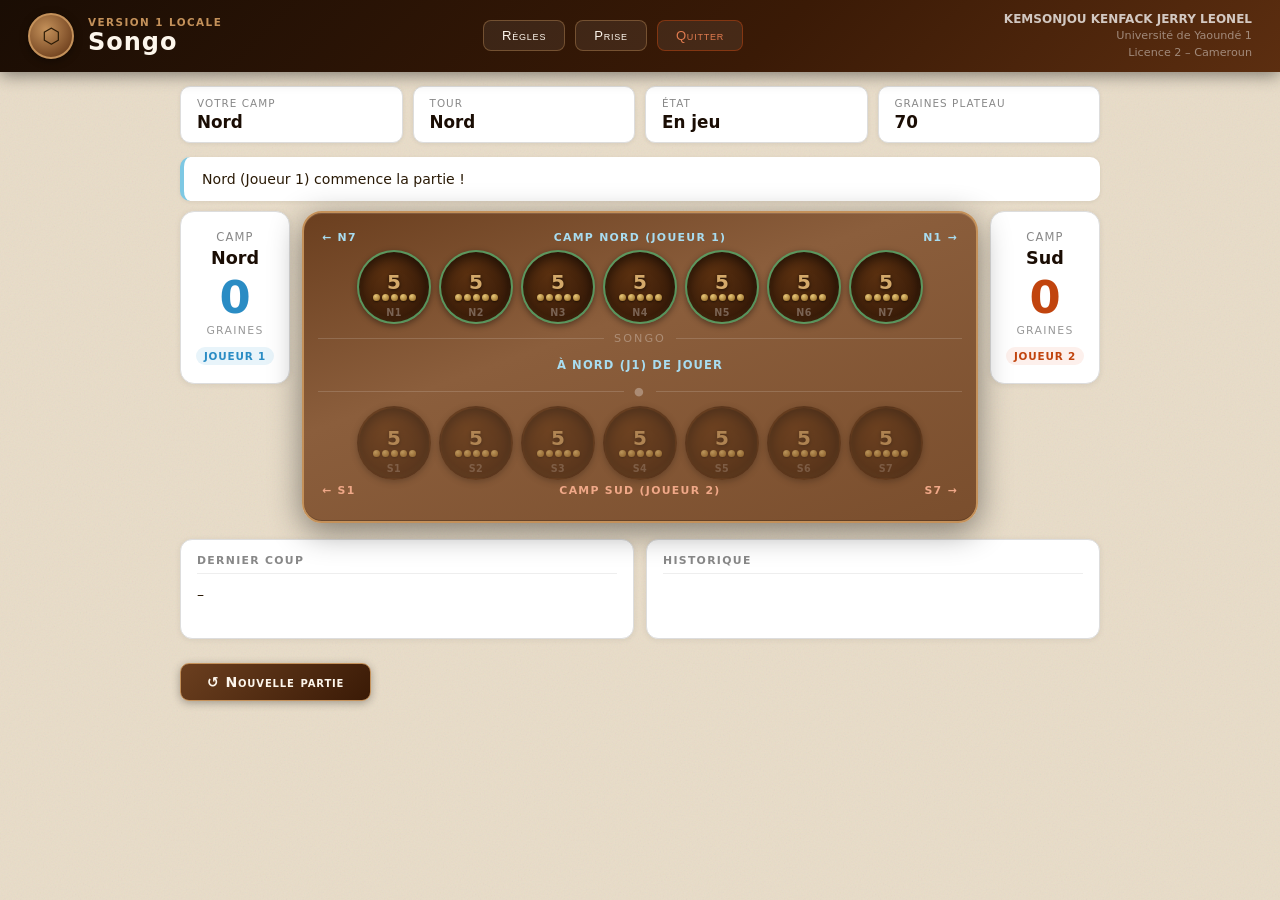
<file: index.html>
<!DOCTYPE html>
<html lang="fr">
<head>
<meta charset="UTF-8">
<meta name="viewport" content="width=device-width, initial-scale=1.0">
<title>Songo – Version 1 Locale</title>
<link rel="stylesheet" href="style1.css">

</head>
<body>

<!-- ===== HEADER ===== -->
<header>
  <div class="header-brand">
    <div class="header-logo">⬡</div>
    <div class="header-title">
      <span>Version 1 Locale</span>
      <span>Songo</span>
    </div>
  </div>
  <div class="header-nav">
    <button class="btn-nav" id="btn-rules-nav">Règles</button>
    <button class="btn-nav" id="btn-prise-nav">Prise</button>
    <button class="btn-nav danger" id="btn-quit-nav">Quitter</button>
  </div>
  <div class="header-author">
    <strong>KEMSONJOU KENFACK JERRY LEONEL</strong>
    Université de Yaoundé 1<br>
    Licence 2 – Cameroun
  </div>
</header>

<!-- ===== INFO BAR ===== -->
<div id="info-bar">
  <div class="info-card"><div class="lbl">Votre Camp</div><div class="val" id="ic-camp">–</div></div>
  <div class="info-card"><div class="lbl">Tour</div><div class="val" id="ic-tour">–</div></div>
  <div class="info-card"><div class="lbl">État</div><div class="val" id="ic-etat">En jeu</div></div>
  <div class="info-card"><div class="lbl">Graines plateau</div><div class="val" id="ic-total">70</div></div>
</div>

<!-- ===== STATUS ===== -->
<div id="status-bar">
  <div id="status-inner">Initialisation…</div>
</div>

<!-- ===== MAIN ===== -->
<div id="main">
  <!-- Score Nord -->
  <div class="score-panel north">
    <div class="sp-label">Camp</div>
    <div class="sp-name">Nord</div>
    <div class="sp-num" id="score-north">0</div>
    <div class="sp-unit">Graines</div>
    <div class="sp-tag" id="tag-north">Joueur 1</div>
  </div>

  <!-- Plateau -->
  <div id="board-wrap">
    <div class="board-row-label north">
      <span>← N7</span>
      <span>Camp Nord (Joueur 1)</span>
      <span>N1 →</span>
    </div>
    <div class="pit-row" id="row-north"></div>

    <div class="board-divider">
      <hr/><div class="div-text">songo</div><hr/>
    </div>
    <div class="turn-indicator" id="turn-indicator">À vous de jouer</div>
    <div class="board-divider">
      <hr/><div class="div-text">●</div><hr/>
    </div>

    <div class="pit-row" id="row-south"></div>
    <div class="board-row-label south">
      <span>← S1</span>
      <span>Camp Sud (Joueur 2)</span>
      <span>S7 →</span>
    </div>
  </div>

  <!-- Score Sud -->
  <div class="score-panel south">
    <div class="sp-label">Camp</div>
    <div class="sp-name">Sud</div>
    <div class="sp-num" id="score-south">0</div>
    <div class="sp-unit">Graines</div>
    <div class="sp-tag" id="tag-south">Joueur 2</div>
  </div>
</div>

<!-- ===== BOTTOM ===== -->
<div id="bottom">
  <div class="bottom-card">
    <h3>Dernier Coup</h3>
    <div id="last-move-text">–</div>
  </div>
  <div class="bottom-card">
    <h3>Historique</h3>
    <ol id="history-list"></ol>
  </div>
</div>

<!-- ===== BUTTONS ===== -->
<div id="btn-row">
  <button class="btn-main" id="btn-restart">↺ Nouvelle partie</button>
  <button class="btn-main" id="btn-rules" style="display:none">📖 Règles</button>
</div>

<!-- ===== END MODAL ===== -->
<div id="modal-overlay">
  <div class="modal-box">
    <h2 id="modal-title">Fin de partie</h2>
    <p id="modal-body"></p>
    <button class="btn-main" id="modal-btn">Rejouer</button>
  </div>
</div>

<!-- ===== RULES MODAL ===== -->
<div id="rules-overlay">
  <div class="rules-box">
    <button class="rules-close" id="rules-close">✕ Fermer</button>
    <h2>Règles du Songo</h2>
    <h3>But du jeu</h3>
    <p>Atteindre au moins 40 graines capturées sur 70 au total. 2 joueurs : Nord et Sud.</p>
    <h3>Tour de jeu</h3>
    <p>Choisir une case non vide de son camp. Les graines sont semées une par une dans l'ordre du cycle :</p>
    <ul>
      <li>Nord : N0→N1→…→N6 → S6→S5→…→S0 → N0…</li>
      <li>Sud : S0→N0→…→N6→S6→… (même cycle)</li>
    </ul>
    <h3>Capture</h3>
    <ul>
      <li>La dernière graine tombe dans le camp adverse</li>
      <li>La case finale ≠ première case adverse (case protégée)</li>
      <li>La case finale contient 2, 3 ou 4 graines après semaille</li>
      <li>La capture ne vide pas entièrement le camp adverse</li>
    </ul>
    <h3>Prise à la chaîne</h3>
    <p>On remonte vers la première case adverse et on capture chaque case consécutive contenant 2, 3 ou 4 graines.</p>
    <h3>Grenier (>13 graines)</h3>
    <p>Tour complet sans la case source, puis reste distribué uniquement chez l'adversaire. Si la dernière graine devrait tomber dans la première case adverse protégée → capturée seule.</p>
    <h3>Solidarité</h3>
    <p>Si le camp adverse est vide : donner ≥7 graines si possible, sinon le maximum possible, sinon la partie s'arrête.</p>
    <h3>Interdits</h3>
    <ul>
      <li>Case d'attaque avec 1 graine : coup interdit</li>
      <li>Case d'attaque avec 2 graines : interdit sauf si capture provoquée</li>
    </ul>
    <h3>Fin de partie</h3>
    <ul>
      <li>Un joueur atteint 40 graines</li>
      <li>Moins de 10 graines sur le plateau</li>
      <li>Solidarité impossible</li>
    </ul>
  </div>
</div>

<script src="game1.js"></script>

</body>
</html>
</file>
<file: style1.css>
/* ===== RESET & BASE ===== */
*,*::before,*::after{box-sizing:border-box;margin:0;padding:0}
html{font-size:16px}
body{
  min-height:100vh;
  background: #e8dcc8 url("data:image/svg+xml,%3Csvg xmlns='http://www.w3.org/2000/svg' width='400' height='400'%3E%3Cfilter id='n'%3E%3CfeTurbulence type='fractalNoise' baseFrequency='0.65' numOctaves='3' stitchTiles='stitch'/%3E%3C/filter%3E%3Crect width='400' height='400' filter='url(%23n)' opacity='0.08'/%3E%3C/svg%3E");
  font-family:'Segoe UI',system-ui,sans-serif;
  color:#2a1a06;
  display:flex;
  flex-direction:column;
  align-items:center;
  padding:0;
  overflow-x:hidden;
}

/* ===== HEADER ===== */
header{
  width:100%;
  background:linear-gradient(135deg,#1a0d04 0%,#3a1a06 60%,#5c2e10 100%);
  display:flex;
  align-items:center;
  justify-content:space-between;
  padding:10px 28px;
  box-shadow:0 3px 16px rgba(0,0,0,.45);
  position:sticky;top:0;z-index:50;
}
.header-brand{display:flex;align-items:center;gap:14px}
.header-logo{
  width:46px;height:46px;border-radius:50%;
  background:radial-gradient(circle at 38% 35%,#c4915a,#5c2e10);
  display:flex;align-items:center;justify-content:center;
  font-size:1.3rem;border:2px solid #c4915a;
  box-shadow:0 2px 8px rgba(0,0,0,.4);
}
.header-title{
  display:flex;flex-direction:column;
}
.header-title span:first-child{
  font-size:.65rem;letter-spacing:.14em;color:#c4915a;text-transform:uppercase;font-weight:600;
}
.header-title span:last-child{
  font-size:1.5rem;font-weight:700;color:#fdf6ec;letter-spacing:.04em;
}
.header-nav{display:flex;gap:10px;align-items:center}
.btn-nav{
  padding:7px 18px;border-radius:8px;border:1px solid rgba(196,145,90,.4);
  background:rgba(255,255,255,.07);color:#fdf6ec;font-size:.82rem;
  cursor:pointer;letter-spacing:.06em;font-variant:small-caps;
  transition:background .18s,border-color .18s;
}
.btn-nav:hover{background:rgba(196,145,90,.18);border-color:#c4915a}
.btn-nav.danger{border-color:rgba(193,68,14,.5);color:#e07b4f}
.btn-nav.danger:hover{background:rgba(193,68,14,.15)}
.header-author{
  text-align:right;font-size:.7rem;color:rgba(255,255,255,.45);
  line-height:1.5;
}
.header-author strong{display:block;color:rgba(255,255,255,.75);font-size:.75rem}

/* ===== INFO BAR ===== */
#info-bar{
  width:100%;max-width:960px;
  display:grid;grid-template-columns:1fr 1fr 1fr 1fr;
  gap:10px;padding:14px 20px;
}
.info-card{
  background:#fff;border-radius:10px;padding:10px 16px;
  border:1px solid #ddd;
  box-shadow:0 1px 4px rgba(0,0,0,.07);
}
.info-card .lbl{font-size:.65rem;color:#888;text-transform:uppercase;letter-spacing:.1em;margin-bottom:3px}
.info-card .val{font-size:1.05rem;font-weight:700;color:#1a0d04}

/* ===== STATUS BAR ===== */
#status-bar{
  width:100%;max-width:960px;
  padding:0 20px 10px;
}
#status-inner{
  background:#fff;border-radius:10px;padding:11px 18px;
  border-left:4px solid #52b788;
  box-shadow:0 1px 4px rgba(0,0,0,.07);
  font-size:.88rem;font-weight:500;min-height:44px;
  transition:border-color .3s;
  display:flex;align-items:center;gap:8px;
}
#status-inner.turn-north{border-color:#7ec8e3}
#status-inner.turn-south{border-color:#e07b4f}
#status-inner.error{border-color:#c1440e;color:#c1440e}
#status-inner.capture{border-color:#52b788;color:#2d6a4f}

/* ===== MAIN LAYOUT ===== */
#main{
  width:100%;max-width:960px;
  display:flex;flex-direction:row;
  gap:12px;padding:0 20px 16px;
  align-items:flex-start;
}

/* ===== SCORE PANELS ===== */
.score-panel{
  min-width:110px;width:110px;
  background:#fff;border-radius:14px;
  border:1px solid #ddd;padding:18px 12px;
  display:flex;flex-direction:column;align-items:center;gap:4px;
  box-shadow:0 1px 6px rgba(0,0,0,.08);
}
.score-panel .sp-label{font-size:.72rem;color:#888;text-transform:uppercase;letter-spacing:.1em}
.score-panel .sp-name{font-size:1.1rem;font-weight:700;color:#1a0d04;margin-bottom:4px}
.score-panel .sp-num{font-size:2.8rem;font-weight:800;line-height:1}
.score-panel .sp-unit{font-size:.68rem;color:#999;text-transform:uppercase;letter-spacing:.12em}
.score-panel.north .sp-num{color:#2a8cc4}
.score-panel.south .sp-num{color:#c1440e}
.score-panel .sp-tag{
  margin-top:6px;font-size:.65rem;padding:3px 8px;border-radius:20px;
  font-weight:600;letter-spacing:.08em;text-transform:uppercase;
}
.score-panel.north .sp-tag{background:#e8f4fa;color:#2a8cc4}
.score-panel.south .sp-tag{background:#fdf0ec;color:#c1440e}

/* ===== BOARD WRAPPER ===== */
#board-wrap{
  flex:1;
  background:linear-gradient(160deg,#6b3f1f 0%,#8b5e3c 40%,#7a4e2d 100%);
  border-radius:20px;
  padding:18px 14px;
  box-shadow:
    0 8px 32px rgba(0,0,0,.45),
    inset 0 1px 0 rgba(255,255,255,.12),
    inset 0 -1px 0 rgba(0,0,0,.2);
  border:2px solid #c4915a;
  position:relative;
}
.board-row-label{
  font-size:.68rem;letter-spacing:.12em;text-transform:uppercase;
  font-weight:700;margin-bottom:6px;display:flex;
  justify-content:space-between;align-items:center;
  padding:0 4px;
}
.board-row-label.north{color:#a8dcf0}
.board-row-label.south{color:#f0a888}

.pit-row{
  display:flex;gap:8px;justify-content:center;
  margin-bottom:4px;
}

/* ===== PIT ===== */
.pit{
  width:74px;height:74px;
  border-radius:50%;
  background:radial-gradient(ellipse at 38% 32%,#5a3010 0%,#2e1506 100%);
  box-shadow:
    inset 0 4px 12px rgba(0,0,0,.55),
    inset 0 -2px 4px rgba(255,200,100,.08),
    0 2px 6px rgba(0,0,0,.4);
  display:flex;flex-direction:column;
  align-items:center;justify-content:center;
  cursor:pointer;
  position:relative;
  border:2px solid transparent;
  transition:transform .15s,border-color .18s,box-shadow .18s;
  user-select:none;
}
.pit:hover:not(.pit-disabled){
  transform:scale(1.1);
  border-color:#c4915a;
  box-shadow:
    inset 0 4px 12px rgba(0,0,0,.4),
    0 0 18px rgba(196,145,90,.35),
    0 4px 12px rgba(0,0,0,.5);
}
.pit.pit-disabled{cursor:not-allowed;opacity:.55}
.pit.pit-empty{cursor:default;opacity:.4}
.pit.pit-active{border-color:rgba(255,230,150,.6)}
.pit.pit-legal{border-color:rgba(100,200,130,.7);cursor:pointer}
.pit.pit-legal:hover{border-color:#52b788}
.pit.pit-highlight{border-color:#52b788 !important;box-shadow:inset 0 4px 12px rgba(0,0,0,.4),0 0 20px rgba(82,183,136,.4),0 4px 12px rgba(0,0,0,.5) !important}

.pit-label{
  position:absolute;bottom:4px;
  font-size:.6rem;color:rgba(255,255,255,.3);letter-spacing:.04em;font-weight:600;
}
.pit-count{
  font-size:1.25rem;font-weight:800;
  color:#d4a96a;
  text-shadow:0 1px 4px rgba(0,0,0,.7);
  line-height:1;
  margin-bottom:2px;
}
.pit-seeds{
  display:flex;flex-wrap:wrap;justify-content:center;
  gap:2px;max-width:52px;
}
.seed{
  width:7px;height:7px;border-radius:50%;
  background:radial-gradient(circle at 35% 30%,#e8c87a,#8b5e1a);
  box-shadow:0 1px 2px rgba(0,0,0,.5);
}
.seed.large-seed{
  background:radial-gradient(circle at 35% 30%,#f0d890,#a07820);
}

/* ===== BOARD DIVIDER ===== */
.board-divider{
  display:flex;align-items:center;gap:10px;
  margin:8px 0;
}
.board-divider hr{flex:1;border:none;border-top:1px solid rgba(255,255,255,.15)}
.board-divider .div-text{
  font-size:.7rem;color:rgba(255,255,255,.3);
  letter-spacing:.18em;text-transform:uppercase;
  white-space:nowrap;
}
.turn-indicator{
  text-align:center;margin:6px 0 2px;
  font-size:.72rem;letter-spacing:.1em;
  text-transform:uppercase;font-weight:700;
  padding:5px 0;
}
.turn-indicator.ti-north{color:#a8dcf0}
.turn-indicator.ti-south{color:#f0a888}

/* ===== BOTTOM PANELS ===== */
#bottom{
  width:100%;max-width:960px;
  display:grid;grid-template-columns:1fr 1fr;
  gap:12px;padding:0 20px 24px;
}
.bottom-card{
  background:#fff;border-radius:12px;border:1px solid #ddd;
  padding:14px 16px;box-shadow:0 1px 6px rgba(0,0,0,.07);
}
.bottom-card h3{
  font-size:.68rem;text-transform:uppercase;letter-spacing:.12em;
  color:#888;margin-bottom:10px;border-bottom:1px solid #eee;padding-bottom:6px;
}
#last-move-text{font-size:.88rem;line-height:1.55;color:#2a1a06;min-height:40px}
#history-list{
  list-style:none;max-height:160px;overflow-y:auto;
  font-size:.8rem;display:flex;flex-direction:column;gap:4px;
}
#history-list li{
  padding:4px 8px;border-radius:6px;background:#f7f3ee;
  line-height:1.4;color:#444;
}
#history-list li:nth-child(odd){background:#f0ece5}
#history-list li .hl-num{font-weight:700;color:#8b5e3c;margin-right:4px}
#history-list li .hl-player-north{color:#2a8cc4;font-weight:600}
#history-list li .hl-player-south{color:#c1440e;font-weight:600}

/* ===== BUTTONS ROW ===== */
#btn-row{
  width:100%;max-width:960px;
  display:flex;gap:10px;padding:0 20px 20px;
  justify-content:flex-start;
}
.btn-main{
  padding:10px 26px;border-radius:9px;border:none;
  font-size:.88rem;font-family:inherit;cursor:pointer;
  font-variant:small-caps;letter-spacing:.06em;
  transition:transform .1s,box-shadow .1s,background .15s;
  font-weight:600;
}
.btn-main:active{transform:scale(.97)}
#btn-restart{
  background:linear-gradient(135deg,#6b3f1f,#3a1a06);
  color:#fdf6ec;
  box-shadow:0 2px 8px rgba(0,0,0,.3);
  border:1px solid #c4915a;
}
#btn-restart:hover{box-shadow:0 4px 16px rgba(196,145,90,.3)}
#btn-rules{
  background:#fff;color:#5c2e10;
  border:1px solid #ddd;
  box-shadow:0 1px 4px rgba(0,0,0,.1);
}
#btn-rules:hover{background:#fdf6ec;border-color:#c4915a}

/* ===== MODAL ===== */
#modal-overlay{
  display:none;position:fixed;inset:0;
  background:rgba(0,0,0,.65);z-index:200;
  align-items:center;justify-content:center;
}
#modal-overlay.show{display:flex}
.modal-box{
  background:#fff;border-radius:18px;padding:36px 42px;
  text-align:center;max-width:400px;width:90%;
  box-shadow:0 12px 48px rgba(0,0,0,.4);
}
.modal-box h2{font-size:1.7rem;color:#2a1a06;margin-bottom:10px}
.modal-box p{font-size:.95rem;color:#555;line-height:1.65;margin-bottom:22px}
.modal-box .btn-main{
  background:linear-gradient(135deg,#2d6a4f,#1a4030);
  color:#fff;padding:12px 36px;
  box-shadow:0 2px 10px rgba(0,0,0,.25);
}
.modal-box .btn-main:hover{background:linear-gradient(135deg,#52b788,#2d6a4f)}

/* rules modal */
#rules-overlay{
  display:none;position:fixed;inset:0;
  background:rgba(0,0,0,.65);z-index:200;
  align-items:flex-start;justify-content:center;
  overflow-y:auto;padding:30px 16px;
}
#rules-overlay.show{display:flex}
.rules-box{
  background:#fff;border-radius:16px;padding:28px 32px;
  max-width:540px;width:100%;
  box-shadow:0 12px 48px rgba(0,0,0,.35);
}
.rules-box h2{font-size:1.2rem;color:#2a1a06;margin-bottom:14px;font-variant:small-caps;letter-spacing:.06em}
.rules-box h3{font-size:.85rem;color:#8b5e3c;margin:14px 0 5px;text-transform:uppercase;letter-spacing:.08em}
.rules-box p,.rules-box li{font-size:.82rem;color:#444;line-height:1.65}
.rules-box ul{padding-left:18px;margin-bottom:8px}
.rules-close{float:right;background:none;border:1px solid #ddd;border-radius:7px;padding:5px 14px;cursor:pointer;font-size:.82rem;color:#888}
.rules-close:hover{background:#f5f5f5}

/* capture flash */
@keyframes flash-capture{
  0%{background:radial-gradient(ellipse at 38% 32%,#2d6a4f,#1a4030)}
  60%{background:radial-gradient(ellipse at 38% 32%,#52b788,#2d6a4f)}
  100%{background:radial-gradient(ellipse at 38% 32%,#5a3010,#2e1506)}
}
.pit-captured{animation:flash-capture .5s ease-out}

/* sow animation */
@keyframes sow-drop{
  0%{transform:scale(1.1);border-color:#ffd700}
  100%{transform:scale(1);border-color:transparent}
}
.pit-sowed{animation:sow-drop .35s ease-out}

/* responsive */
@media(max-width:700px){
  .pit{width:46px;height:46px}
  .pit-count{font-size:.9rem}
  .seed{width:5px;height:5px}
  .pit-seeds{max-width:34px}
  .score-panel{min-width:72px;width:72px;padding:12px 8px}
  .score-panel .sp-num{font-size:2rem}
  #bottom{grid-template-columns:1fr}
  .header-author{display:none}
}
</file>
